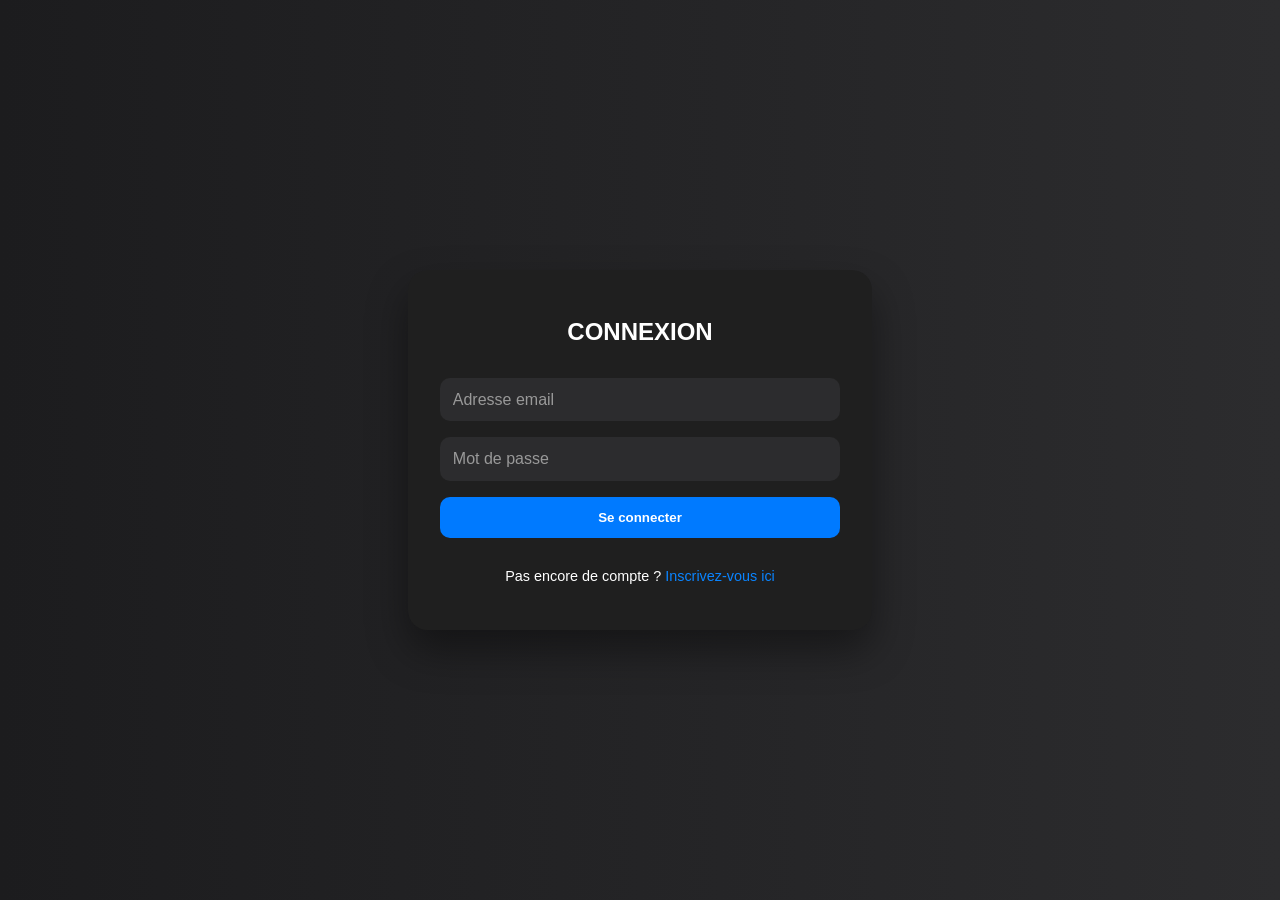
<file: ProgWeb Alexis - Antoine/Front/index.html>
<!DOCTYPE html>
<html lang="fr">
  <head>
    <meta charset="UTF-8" />
    <meta name="viewport" content="width=device-width, initial-scale=1.0" />
    <title>Connexion</title>
    <link rel="stylesheet" href="style.css" />
  </head>
  <body>
    <div class="card">
      <h1 class="title">Connexion</h1>
      <form  id="login-form", method="post" action="/login">
        <input type="email" name="email" placeholder="Adresse email" required />
        <input type="password" name="password" placeholder="Mot de passe" required />
        <input type="submit" value="Se connecter" />
      </form>
      <p class="switch-link">
        Pas encore de compte ? <a href="register.html">Inscrivez-vous ici</a>
      </p>
    </div>
    <script src="jquery-3.7.1.min.js"></script>
    <script src="login.js"></script>
  </body>
</html>
</file>
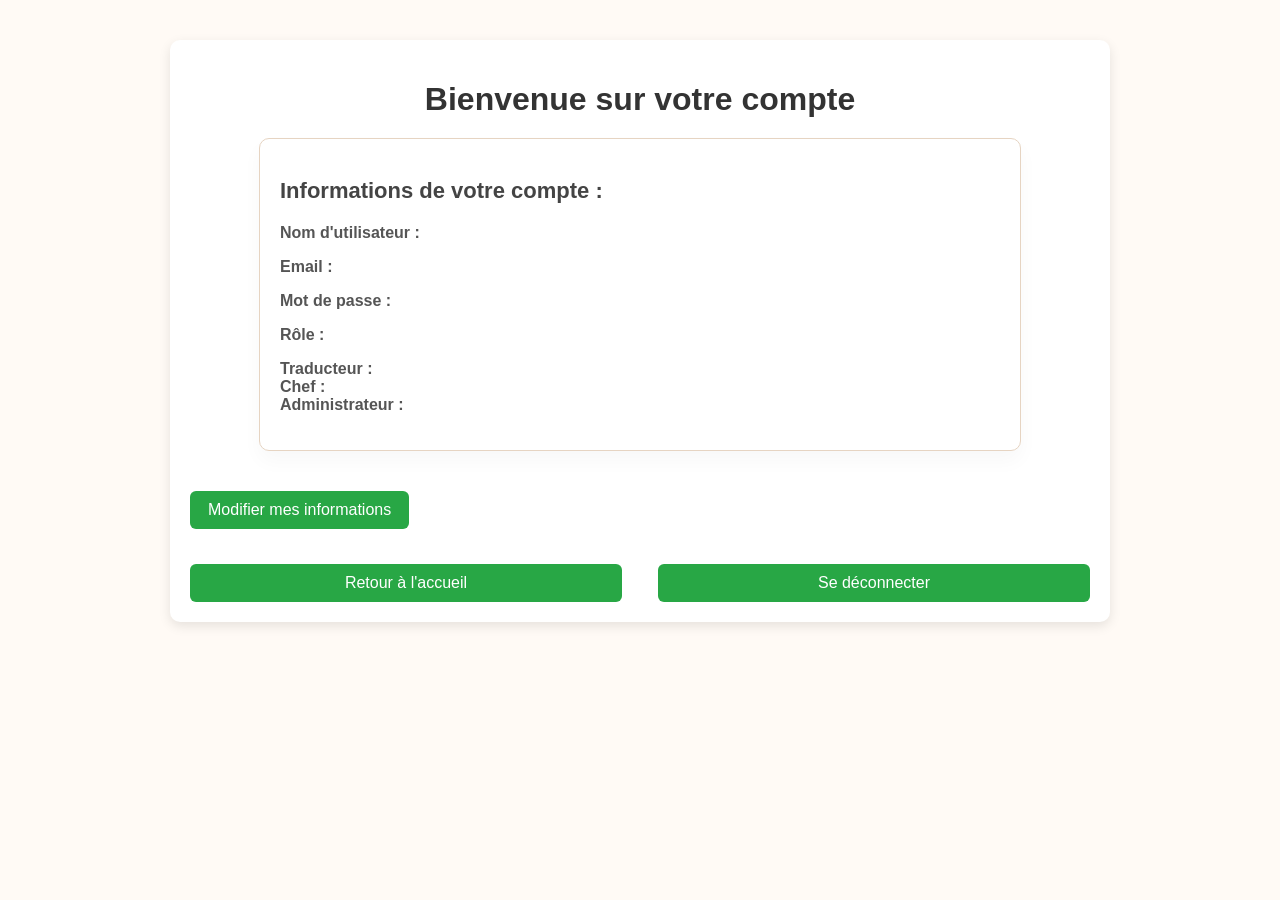
<file: ProgWeb Alexis - Antoine/Front/compte.html>
<!DOCTYPE html>
<html lang="fr">
  <head>
    <meta charset="UTF-8" />
    <meta name="viewport" content="width=device-width, initial-scale=1.0" />
    <title>Mon Compte</title>
    <link rel="stylesheet" href="acceuil.css" />
  </head>
  <body>
    <div class="container">
      <h1>Bienvenue sur votre compte</h1>

      <div id="compte-info" class="info-box">
        <h2>Informations de votre compte :</h2>
        <p><strong>Nom d'utilisateur :</strong> <span id="username"></span></p>
        <p><strong>Email :</strong> <span id="email"></span></p>
        <p><strong>Mot de passe :</strong> <span id="password"></span></p>
        <p><strong>Rôle :</strong></p>
        <ul>
          <li><strong>Traducteur :</strong> <span id="translator"></span></li>
          <li><strong>Chef :</strong> <span id="chef"></span></li>
          <li><strong>Administrateur :</strong> <span id="administrator"></span></li>
        </ul>
      </div>

      <button id="modifier-btn" class="btn-modifier">Modifier mes informations</button>

      <form id="modifier-form" class="modifier-form" style="display: none;" method="post" action="/modifierCompte">
        <h3>Modifier mes informations :</h3>

        <label for="password-modifier">Nouveau mot de passe :</label>
        <input type="password" id="password-modifier" value="">

        <label for="username-modifier">Nouveau nom d'utilisateur :</label>
        <input type="text" id="username-modifier" value="">

        <label for="translator-modifier">Traducteur :</label>
        <select id="translator-modifier">
          <option value="on">Oui</option>
          <option value="off">Non</option>
        </select>

        <label for="chef-modifier">Chef :</label>
        <select id="chef-modifier">
          <option value="on">Oui</option>
          <option value="off">Non</option>
        </select>

        <label for="administrator-modifier">Administrateur :</label>
        <select id="administrator-modifier">
          <option value="on">Oui</option>
          <option value="off">Non</option>
        </select>

        <button id="enregistrer-btn" class="btn-enregistrer">Enregistrer les modifications</button>
      </form>

      <div class="action-buttons">
        <button id="home-button" class="btn-accueil">Retour à l'accueil</button>
        <button id="login-button" class="btn-deconnexion">Se déconnecter</button>
      </div>
    </div>

    <script src="jquery-3.7.1.min.js"></script>
    <script src="compte.js"></script>
  </body>
</html>
</file>
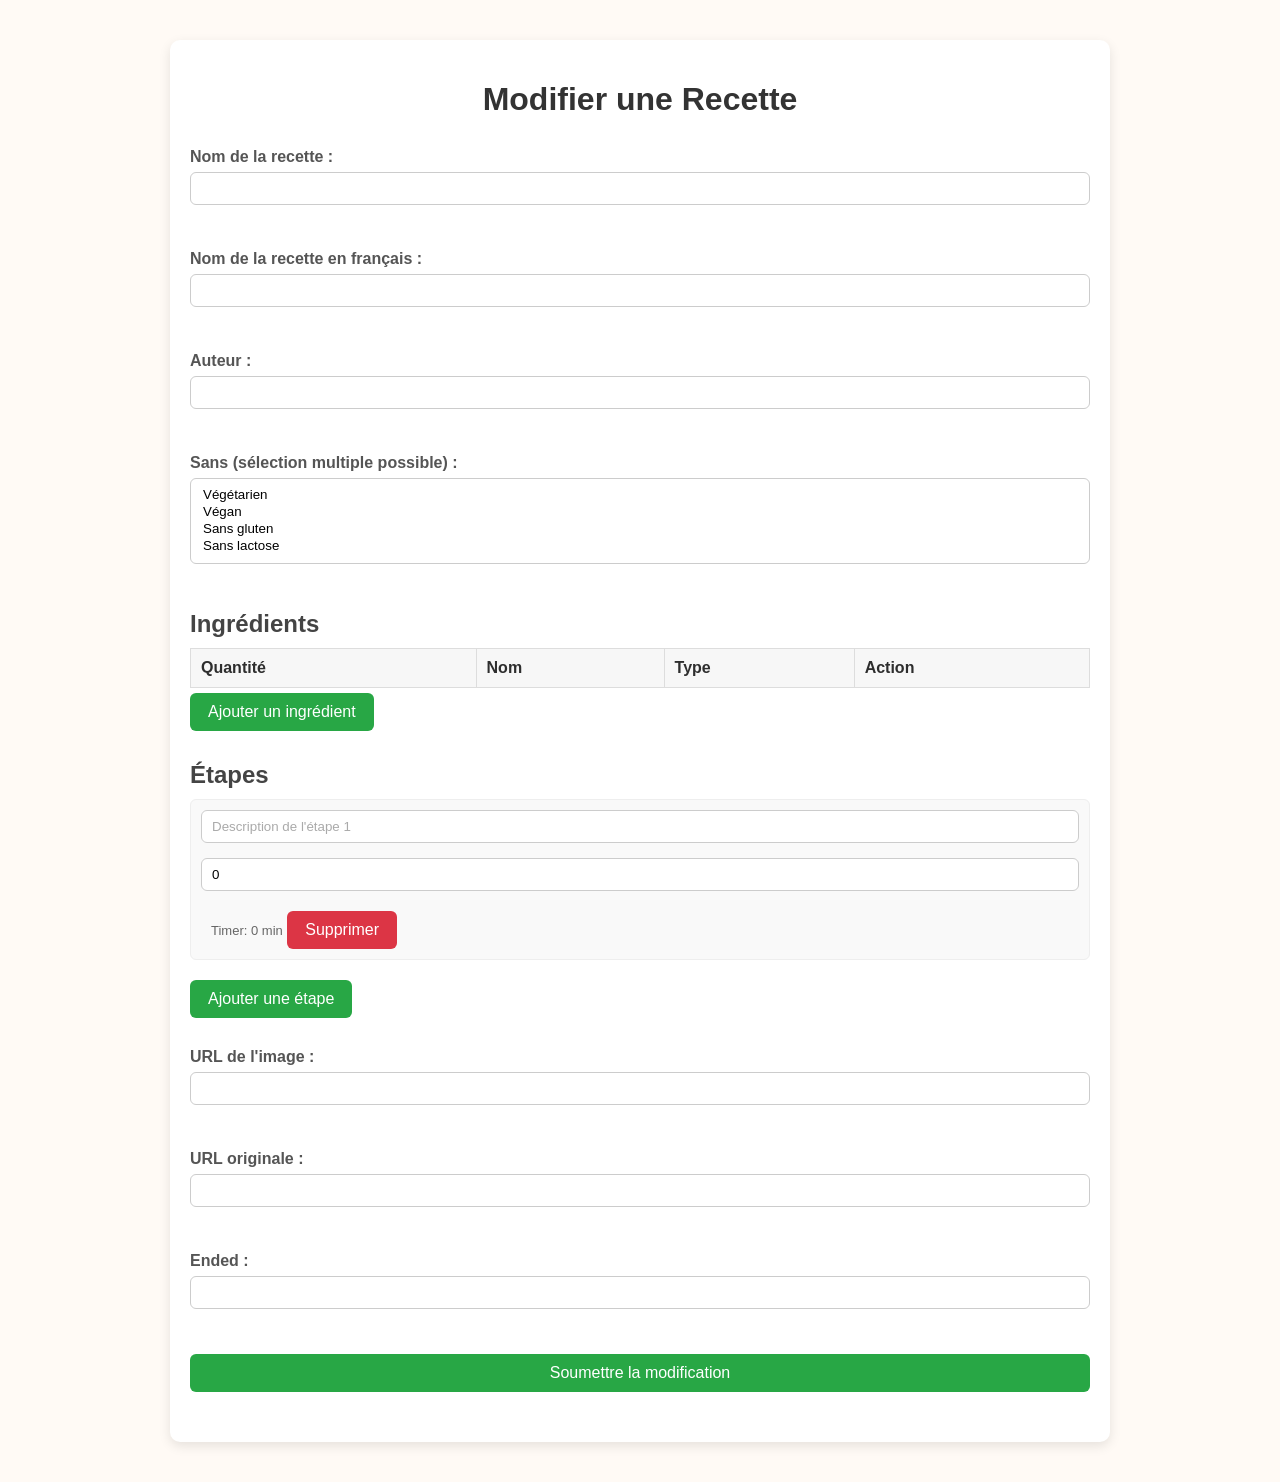
<file: ProgWeb Alexis - Antoine/Front/modifRecipe.html>
<!DOCTYPE html>
<html lang="fr">
<head>
  <meta charset="UTF-8" />
  <meta name="viewport" content="width=device-width, initial-scale=1" />
  <title>Modifier Recette</title>
  <link rel="stylesheet" href="acceuil.css" />
</head>
<body>
  <div class="form-container">
    <h1>Modifier une Recette</h1>
    <form id="new-recipie-form" method="post" action="/modifRecipe">

      <div class="form-section">
        <label for="name">Nom de la recette :</label>
        <input type="text" id="name" name="name" required readonly />
      </div>

      <div class="form-section">
        <label for="nameFR">Nom de la recette en français :</label>
        <input type="text" id="nameFR" name="nameFR" required />
      </div>

      <div class="form-section">
        <label for="author">Auteur :</label>
        <input type="text" id="author" name="author" readonly />
      </div>

      <div class="form-section">
        <label for="without">Sans (sélection multiple possible) :</label>
        <select id="without" name="without" multiple>
          <option value="Vegetarian">Végétarien</option>
          <option value="Vegan">Végan</option>
          <option value="Gluten-free">Sans gluten</option>
          <option value="Lactose-free">Sans lactose</option>
        </select>
      </div>

      <div class="form-section">
        <h2>Ingrédients</h2>
        <table id="ingredients-table">
          <thead>
            <tr>
              <th>Quantité</th>
              <th>Nom</th>
              <th>Type</th>
              <th>Action</th>
            </tr>
          </thead>
          <tbody id="ingredients-tbody">
            <tr>
              <td><input type="text" name="quantity-1" required /></td>
              <td><input type="text" name="ingredient-name-1" required /></td>
              <td>
                <select name="type-1" required>
                  <option value="Baking">Pâtisserie</option>
                  <option value="Dairy">Laiterie</option>
                  <option value="Condiments">Condiments</option>
                  <option value="Fruits">Fruits</option>
                  <option value="Vegetables">Légumes</option>
                  <option value="Meat">Viande</option>
                  <option value="Seafood">Fruits de mer</option>
                </select>
              </td>
              <td><button type="button" class="remove-ingredient-btn">Supprimer</button></td>
            </tr>
          </tbody>
        </table>
        <button id="add-ingredient-btn" type="button">Ajouter un ingrédient</button>
      </div>

      <div class="form-section">
        <h2>Étapes</h2>
        <div id="steps-container">
          <div class="step-container" data-step="1">
            <input type="text" name="step-1" placeholder="Description de l'étape 1" required />
            <input type="number" name="timer-1" class="timer-input" min="0" value="0" title="Durée (minutes)" />
            <span class="timer">Timer: 0 min</span>
            <button type="button" class="remove-step-btn">Supprimer</button>
          </div>
        </div>
        <button id="add-step-btn" type="button">Ajouter une étape</button>
      </div>

      <div class="form-section">
        <label for="imageURL">URL de l'image :</label>
        <input type="text" id="imageURL" name="imageURL" required />
      </div>

      <div class="form-section">
        <label for="originalURL">URL originale :</label>
        <input type="text" id="originalURL" name="originalURL" required />
      </div>

      <div class="form-section">
        <label for="ended">Ended :</label>
        <input type="text" id="ended-text" name="ended" required />
      </div>

      <div class="form-section">
        <button id="submit-btn" type="submit">Soumettre la modification</button>
      </div>

    </form>
  </div>

  <script src="jquery-3.7.1.min.js"></script>
  <script src="modifRecipe.js"></script>
</body>
</html>
</file>
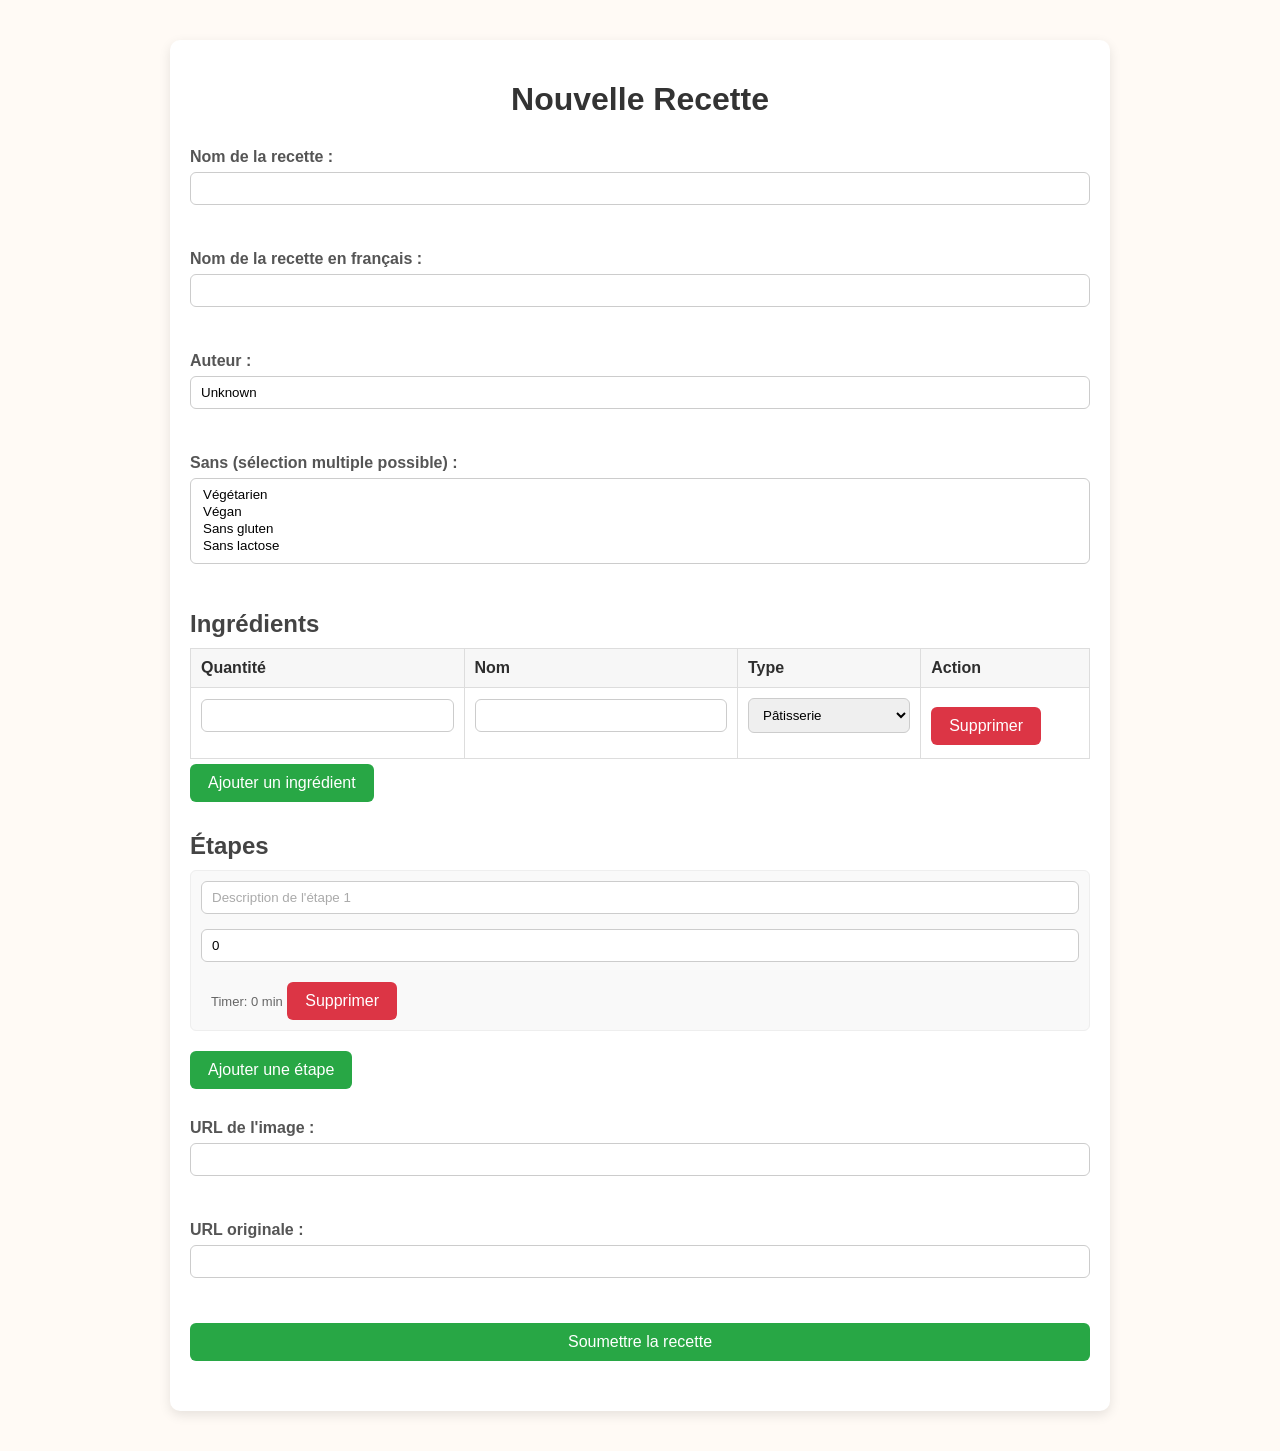
<file: ProgWeb Alexis - Antoine/Front/newrecipies.html>
<!DOCTYPE html>
<html lang="fr">
<head>
  <meta charset="UTF-8" />
  <meta name="viewport" content="width=device-width, initial-scale=1" />
  <title>Nouvelle Recette</title>
  <link rel="stylesheet" href="acceuil.css" />
</head>
<body>
  <div class="form-container">
    <h1>Nouvelle Recette</h1>
    <form id="new-recipie-form" method="post" action="/ajouterRecette">
      
      <div class="form-section">
        <label for="name">Nom de la recette :</label>
        <input type="text" id="name" name="name" required />
      </div>

      <div class="form-section">
        <label for="nameFR">Nom de la recette en français :</label>
        <input type="text" id="nameFR" name="nameFR" required />
      </div>

      <div class="form-section">
        <label for="author">Auteur :</label>
        <input type="text" id="author" name="author" readonly />
      </div>

      <div class="form-section">
        <label for="without">Sans (sélection multiple possible) :</label>
        <select id="without" name="without" multiple>
          <option value="Vegetarian">Végétarien</option>
          <option value="Vegan">Végan</option>
          <option value="Gluten-free">Sans gluten</option>
          <option value="Lactose-free">Sans lactose</option>
        </select>
      </div>

      <div class="form-section">
        <h2>Ingrédients</h2>
        <table id="ingredients-table">
          <thead>
            <tr>
              <th>Quantité</th>
              <th>Nom</th>
              <th>Type</th>
              <th>Action</th>
            </tr>
          </thead>
          <tbody id="ingredients-tbody">
            <tr>
              <td><input type="text" name="quantity-1" required /></td>
              <td><input type="text" name="ingredient-name-1" required /></td>
              <td>
                <select name="type-1" required>
                  <option value="Baking">Pâtisserie</option>
                  <option value="Dairy">Laiterie</option>
                  <option value="Condiments">Condiments</option>
                  <option value="Fruits">Fruits</option>
                  <option value="Vegetables">Légumes</option>
                  <option value="Meat">Viande</option>
                  <option value="Seafood">Fruits de mer</option>
                </select>
              </td>
              <td><button type="button" class="remove-ingredient-btn">Supprimer</button></td>
            </tr>
          </tbody>
        </table>
        <button id="add-ingredient-btn" type="button">Ajouter un ingrédient</button>
      </div>

      <div class="form-section">
        <h2>Étapes</h2>
        <div id="steps-container">
          <div class="step-container" data-step="1">
            <input type="text" name="step-1" placeholder="Description de l'étape 1" required />
            <input type="number" name="timer-1" class="timer-input" min="0" value="0" title="Durée (minutes)" />
            <span class="timer">Timer: 0 min</span>
            <button type="button" class="remove-step-btn">Supprimer</button>
          </div>
        </div>
        <button id="add-step-btn" type="button">Ajouter une étape</button>
      </div>

      <div class="form-section">
        <label for="imageURL">URL de l'image :</label>
        <input type="text" id="imageURL" name="imageURL" required />
      </div>

      <div class="form-section">
        <label for="originalURL">URL originale :</label>
        <input type="text" id="originalURL" name="originalURL" required />
      </div>

      <div class="form-section">
        <button id="submit-btn" type="submit">Soumettre la recette</button>
      </div>
    </form>
  </div>

  <script src="jquery-3.7.1.min.js"></script>
  <script src="newrecipies.js"></script>
</body>
</html>
</file>
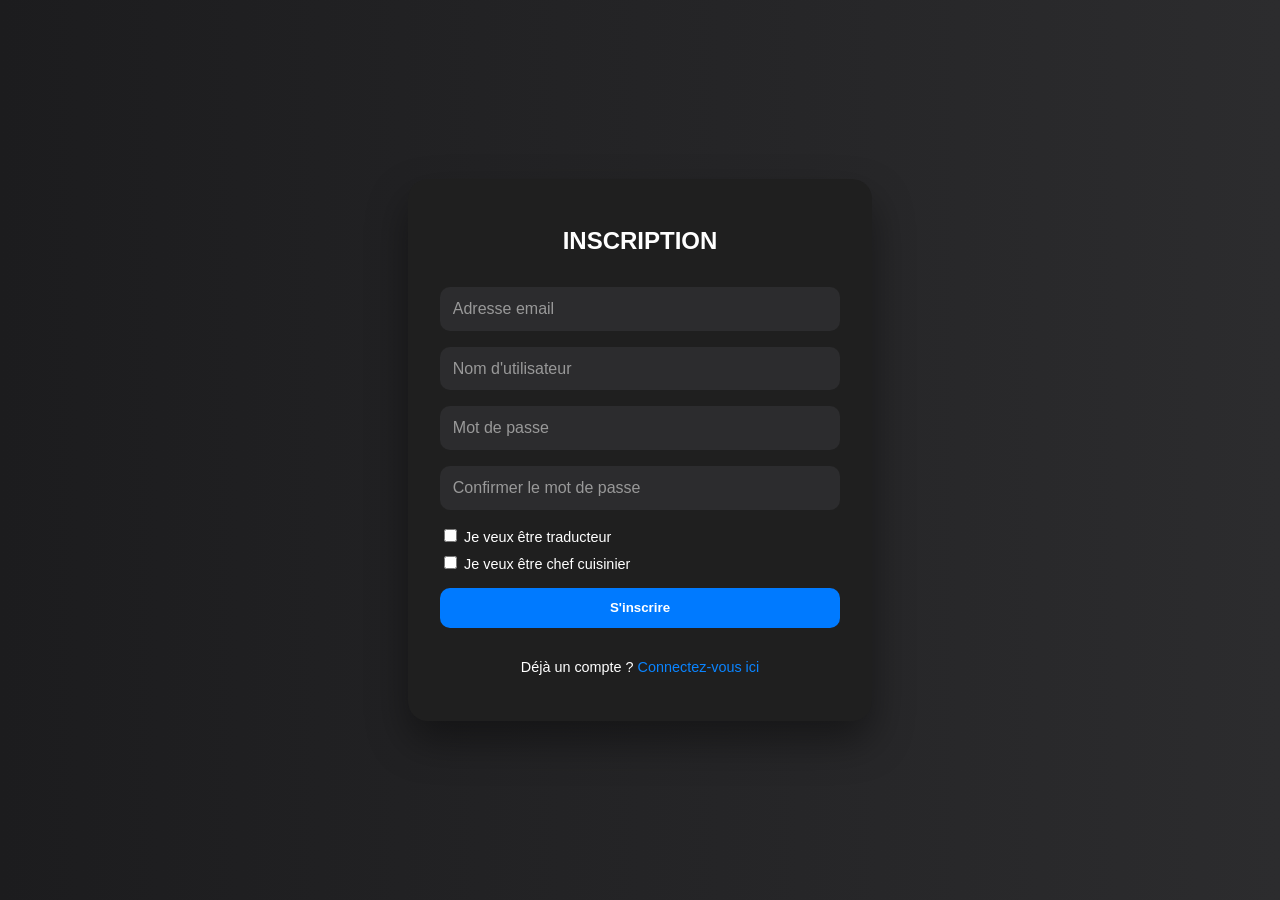
<file: ProgWeb Alexis - Antoine/Front/register.html>
<!DOCTYPE html>
<html lang="fr">
  <head>
    <meta charset="UTF-8" />
    <meta name="viewport" content="width=device-width, initial-scale=1.0" />
    <title>Inscription</title>
    <link rel="stylesheet" href="style.css" />
  </head>
  <body>
    <div class="card">
      <h1 class="title">Inscription</h1>
      <form id="register-form" method="post" action="/registration">
        <input type="email" name="email" placeholder="Adresse email" required />
        <input type="text" name="username" placeholder="Nom d'utilisateur" required />
        <input type="password" name="password" placeholder="Mot de passe" required />
        <input type="password" name="confirm" placeholder="Confirmer le mot de passe" required />
        <div class="checkbox-group">
          <label><input type="checkbox" name="translator" /> Je veux être traducteur</label>
          <label><input type="checkbox" name="chef" /> Je veux être chef cuisinier</label>
        </div>
        <input type="submit" value="S'inscrire" />
      </form>
      <p class="switch-link">
        Déjà un compte ? <a href="index.html">Connectez-vous ici</a>
      </p>
    </div>
    <script src="jquery-3.7.1.min.js"></script>
    <script src="register.js"></script>
  </body>
</html>
</file>
<file: ProgWeb Alexis - Antoine/Front/style.css>
body {
	margin: 0;
	padding: 0;
	font-family: -apple-system, BlinkMacSystemFont, 'Segoe UI', Roboto, Oxygen, Ubuntu,
	  Cantarell, 'Open Sans', 'Helvetica Neue', sans-serif;
	background: linear-gradient(to right, #1c1c1e, #2c2c2e);
	height: 100vh;
	display: flex;
	justify-content: center;
	align-items: center;
	color: #fff;
	  }
	  
	  .card {
	background-color: #1f1f1f;
	padding: 2rem;
	border-radius: 20px;
	box-shadow: 0 20px 40px rgba(0, 0, 0, 0.4);
	width: 100%;
	max-width: 400px;
	display: flex;
	flex-direction: column;
	gap: 1rem;
	  }
	  
	  .title {
	font-size: 1.5rem;
	font-weight: bold;
	text-transform: uppercase;
	text-align: center;
	margin-bottom: 1rem;
	  }
	  
	  form {
	display: flex;
	flex-direction: column;
	gap: 1rem;
	  }
	  
	  input[type="text"],
	  input[type="email"],
	  input[type="password"] {
	padding: 0.8rem;
	border: none;
	border-radius: 10px;
	background: #2c2c2e;
	color: #fff;
	font-size: 1rem;
	  }
	  
	  input::placeholder {
	color: #999;
	  }
	  
	  input[type="submit"] {
	padding: 0.8rem;
	background-color: #007aff;
	border: none;
	border-radius: 10px;
	color: white;
	font-weight: bold;
	cursor: pointer;
	transition: background 0.3s;
	  }
	  
	  input[type="submit"]:hover {
	background-color: #005fcc;
	  }
	  
	  .switch-link {
	text-align: center;
	font-size: 0.9rem;
	  }
	  
	  .switch-link a {
	color: #0a84ff;
	text-decoration: none;
	  }
	  
	  .switch-link a:hover {
	text-decoration: underline;
	  }
	  
	  .checkbox-group {
	display: flex;
	flex-direction: column;
	gap: 0.5rem;
	font-size: 0.9rem;
	  }
</file>
<file: ProgWeb Alexis - Antoine/Front/acceuil.css>
body {
  background-color: #fffaf5;
  color: #2e2e2e;
  font-family: 'Segoe UI', Tahoma, Geneva, Verdana, sans-serif;
  margin: 0;
  padding: 0;
}

header {
  background-color: #ffe7d0;
  padding: 20px 40px;
  display: flex;
  justify-content: flex-end;
  align-items: center;
  border-bottom: 1px solid #f4c7a3;
}

#email_utilisateur {
  margin-right: auto;
  font-weight: bold;
  color: #d35400;
  font-size: 16px;
}

#option-compte {
  background-color: #e67e22;
  border: none;
  color: white;
  padding: 10px 20px;
  border-radius: 6px;
  cursor: pointer;
  transition: background-color 0.3s ease;
}

#option-compte:hover {
  background-color: #cf5500;
}

.card {
  background-color: #fff;
  padding: 50px 40px;
  margin: 40px auto;
  width: 85%;
  max-width: 1200px;
  border-radius: 12px;
  box-shadow: 0 10px 25px rgba(0, 0, 0, 0.08);
  text-align: center;
}

.title {
  font-size: 40px;
  color: #e67e22;
  margin-bottom: 10px;
}

.description {
  font-size: 20px;
  color: #555;
  margin-bottom: 40px;
}

.search-bar {
  display: flex;
  justify-content: center;
  align-items: center;
  gap: 10px;
  margin-bottom: 40px;
  background-color: #fff3e0;
  padding: 15px;
  border-radius: 10px;
  box-shadow: inset 0 0 5px rgba(0, 0, 0, 0.05);
}

#search-input {
  width: 70%;
  padding: 12px;
  border: 1px solid #ccc;
  border-radius: 8px;
  font-size: 16px;
}

#search-button {
  background-color: #f39c12;
  border: none;
  padding: 12px 20px;
  font-size: 16px;
  color: white;
  border-radius: 8px;
  cursor: pointer;
  transition: background-color 0.3s ease;
}

#search-button:hover {
  background-color: #e67e22;
}

.search-results {
  margin-top: 20px;
}

.feature-group {
  display: flex;
  flex-wrap: wrap;
  justify-content: space-around;
  gap: 30px;
  margin-top: 30px;
}

.feature {
  background-color: #fff6eb;
  padding: 25px;
  width: 30%;
  min-width: 280px;
  border-radius: 12px;
  box-shadow: 0 6px 20px rgba(0, 0, 0, 0.05);
  text-align: left;
}

.feature-title {
  font-size: 20px;
  color: #d35400;
  margin-bottom: 10px;
}

.feature-description {
  font-size: 16px;
  color: #333;
  line-height: 1.5;
}

.button {
  background-color: #e67e22;
  border: none;
  padding: 12px 24px;
  font-size: 16px;
  color: #fff;
  border-radius: 6px;
  display: inline-block;
  text-align: center;
  text-decoration: none;
  transition: background-color 0.3s ease;
}

.button:hover {
  background-color: #cf5500;
}

#compte-info {
  width: 80%;
  margin: 20px auto;
  padding: 20px;
  background-color: #ffffff;
  border: 1px solid #e6d4c2;
  border-radius: 10px;
  box-shadow: 0 10px 20px rgba(0, 0, 0, 0.03);
}

#compte-info div {
  margin-bottom: 10px;
}

h1 {
  text-align: center;
  margin-bottom: 20px;
  color: #d35400;
}

/* ---- STYLES POUR LE FORMULAIRE DE RECETTE ---- */

.form-container {
  max-width: 900px;
  margin: 40px auto;
  padding: 20px;
  background-color: #fff;
  border-radius: 10px;
  box-shadow: 0 4px 12px rgba(0,0,0,0.1);
  font-family: 'Arial', sans-serif;
}

.form-container h1 {
  text-align: center;
  margin-bottom: 30px;
  color: #333;
}

.form-section {
  margin-bottom: 30px;
}

.form-section h2 {
  margin-top: 20px;
  margin-bottom: 10px;
  color: #444;
}

label {
  display: block;
  margin-bottom: 6px;
  font-weight: bold;
  color: #555;
}

input[type="text"],
input[type="number"],
select {
  width: 100%;
  padding: 8px 10px;
  margin-bottom: 15px;
  border: 1px solid #ccc;
  border-radius: 6px;
  box-sizing: border-box;
}

input[type="text"]::placeholder {
  color: #aaa;
}

button {
  background-color: #28a745;
  color: white;
  border: none;
  padding: 10px 18px;
  font-size: 14px;
  border-radius: 6px;
  cursor: pointer;
  transition: background-color 0.2s;
  margin-top: 5px;
}

button:hover {
  background-color: #218838;
}

#ingredients-table {
  width: 100%;
  border-collapse: collapse;
  margin-top: 10px;
}

#ingredients-table th,
#ingredients-table td {
  border: 1px solid #ddd;
  padding: 10px;
  text-align: left;
}

#ingredients-table th {
  background-color: #f7f7f7;
}

.remove-ingredient-btn,
.remove-step-btn {
  background-color: #dc3545;
}

.remove-ingredient-btn:hover,
.remove-step-btn:hover {
  background-color: #c82333;
}

.step-container {
  margin-bottom: 15px;
  padding: 10px;
  border: 1px solid #eee;
  border-radius: 6px;
  background-color: #f9f9f9;
}

.timer {
  margin-left: 10px;
  color: #666;
  font-size: 13px;
}

#submit-btn {
  display: block;
  width: 100%;
  margin-top: 30px;
  font-size: 16px;
}

/* ---- STYLES DE LA PAGE COMPTE ---- */
.container {
  max-width: 900px;
  margin: 40px auto;
  padding: 20px;
  background-color: #fff;
  border-radius: 10px;
  box-shadow: 0 4px 12px rgba(0,0,0,0.1);
  font-family: 'Arial', sans-serif;
}

h1 {
  text-align: center;
  color: #333;
}

.info-box {
  background-color: #f9f9f9;
  padding: 20px;
  border-radius: 8px;
  box-shadow: 0 2px 6px rgba(0, 0, 0, 0.1);
  margin-bottom: 30px;
}

.info-box h2 {
  font-size: 22px;
  color: #444;
  margin-bottom: 20px;
}

.info-box p {
  font-size: 16px;
  color: #555;
}

ul {
  list-style: none;
  padding-left: 0;
}

ul li {
  font-size: 16px;
  color: #555;
}

button {
  padding: 10px 18px;
  background-color: #28a745;
  color: white;
  border: none;
  border-radius: 6px;
  cursor: pointer;
  font-size: 16px;
  transition: background-color 0.3s ease;
}

button:hover {
  background-color: #218838;
}

.btn-modifier {
  margin-top: 20px;
}

.modifier-form {
  background-color: #f7f7f7;
  padding: 20px;
  border-radius: 10px;
  box-shadow: 0 2px 6px rgba(0, 0, 0, 0.1);
}

.modifier-form label {
  display: block;
  margin-bottom: 8px;
  font-weight: bold;
  color: #444;
}

.modifier-form input, .modifier-form select {
  width: 100%;
  padding: 10px;
  margin-bottom: 20px;
  border: 1px solid #ccc;
  border-radius: 6px;
  font-size: 16px;
}

.modifier-form button {
  background-color: #007bff;
  width: 100%;
  font-size: 18px;
}

.modifier-form button:hover {
  background-color: #0056b3;
}

.action-buttons {
  margin-top: 30px;
  display: flex;
  justify-content: space-between;
}

.btn-accueil, .btn-deconnexion {
  width: 48%;
}
</file>
